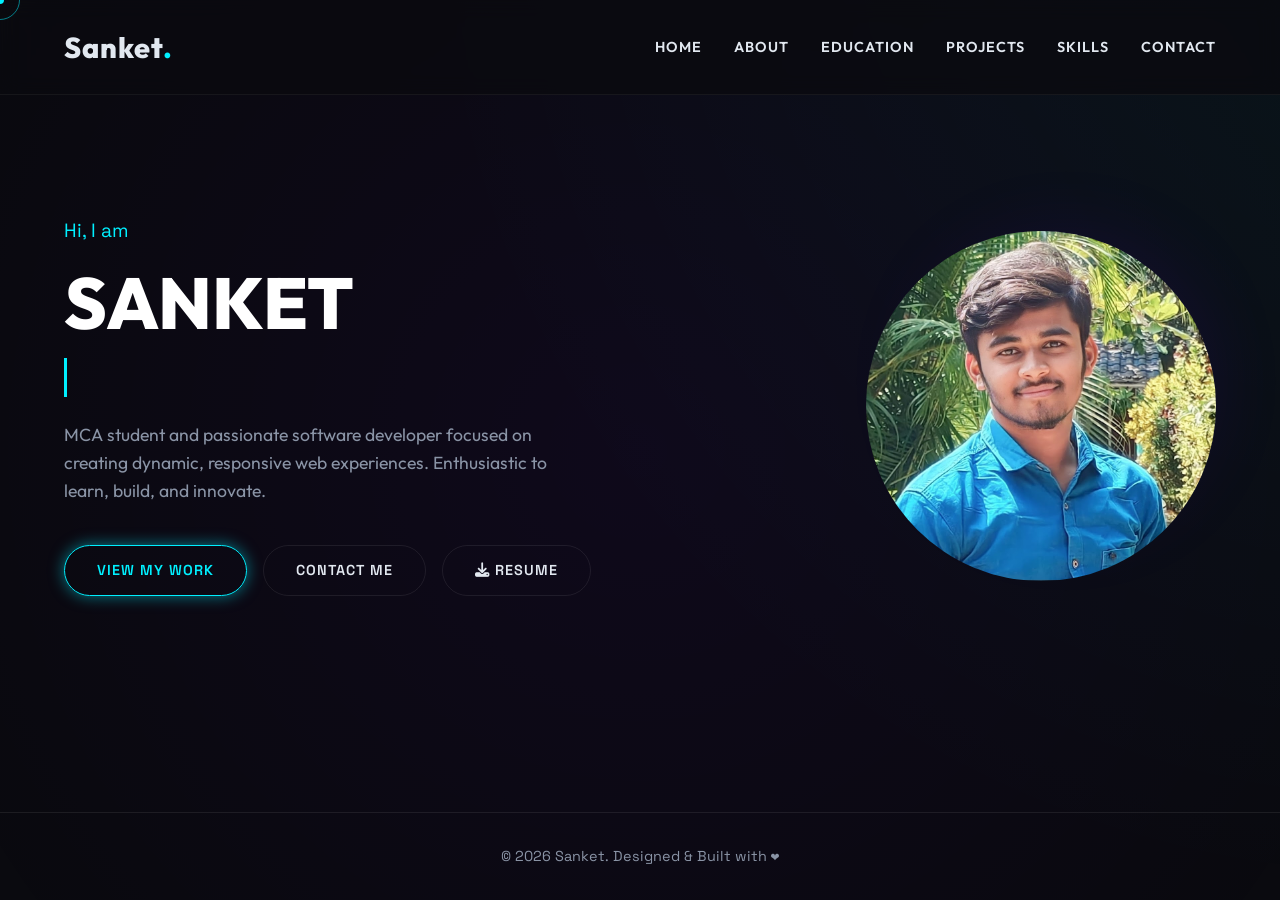
<file: index.html>
<!DOCTYPE html>
<html lang="en">

<head>
    <meta charset="UTF-8">
    <meta name="viewport" content="width=device-width, initial-scale=1.0">
    <title>Sanket | Web Developer</title>
    <meta name="description"
        content="Portfolio of Sanket, a Software and Web Developer skilled in HTML, CSS, JavaScript, Python, and MySQL.">
    <link rel="stylesheet" href="style.css">
    <link
        href="https://fonts.googleapis.com/css2?family=Outfit:wght@300;400;600;800&family=Space+Grotesk:wght@400;700&display=swap"
        rel="stylesheet">
    <link rel="stylesheet" href="https://cdnjs.cloudflare.com/ajax/libs/font-awesome/6.4.0/css/all.min.css">
</head>

<body>
    <div class="cursor-dot" data-cursor-dot></div>
    <div class="cursor-outline" data-cursor-outline></div>

    <nav class="navbar">
        <div class="logo">Sanket<span class="accent">.</span></div>
        <div class="menu-toggle" id="mobile-menu">
            <i class="fas fa-bars"></i>
        </div>
        <ul class="nav-links">
            <li><a href="#home">Home</a></li>
            <li><a href="about.html">About</a></li>
            <li><a href="education.html">Education</a></li>
            <li><a href="project.html">Projects</a></li>
            <li><a href="skills.html">Skills</a></li>
            <li><a href="contact.html">Contact</a></li>
        </ul>
    </nav>

    <main>
        <!-- Hero Section -->
        <section id="home" class="hero section-reveal">
            <div class="hero-content">
                <p class="greeting">Hi, I am</p>
                <h1 class="glitch" data-text="SANKET">SANKET</h1>
                <h2 class="typewriter"><span class="typed-text"></span><span class="cursor">&nbsp;</span></h2>
                <p class="summary">
                    MCA student and passionate software developer focused on creating dynamic, responsive web
                    experiences. Enthusiastic to learn, build, and innovate.
                </p>
                <div class="hero-btns">
                    <a href="project.html" class="btn primary-btn">View My Work</a>
                    <a href="contact.html" class="btn secondary-btn">Contact Me</a>
                    <a href="resume.pdf" class="btn secondary-btn" download><i class="fas fa-download"></i> Resume</a>
                </div>
            </div>
            <div class="hero-graphics">
                <div class="glow-orb"></div>
                <div class="hero-image-container">
                    <img src="profile.jpg" alt="Sanket" class="profile-img">
                </div>
            </div>
        </section>

    </main>

    <footer>
        <p>&copy; 2026 Sanket. Designed & Built with ❤️</p>
    </footer>

    <script src="script.js"></script>
</body>

</html>
</file>
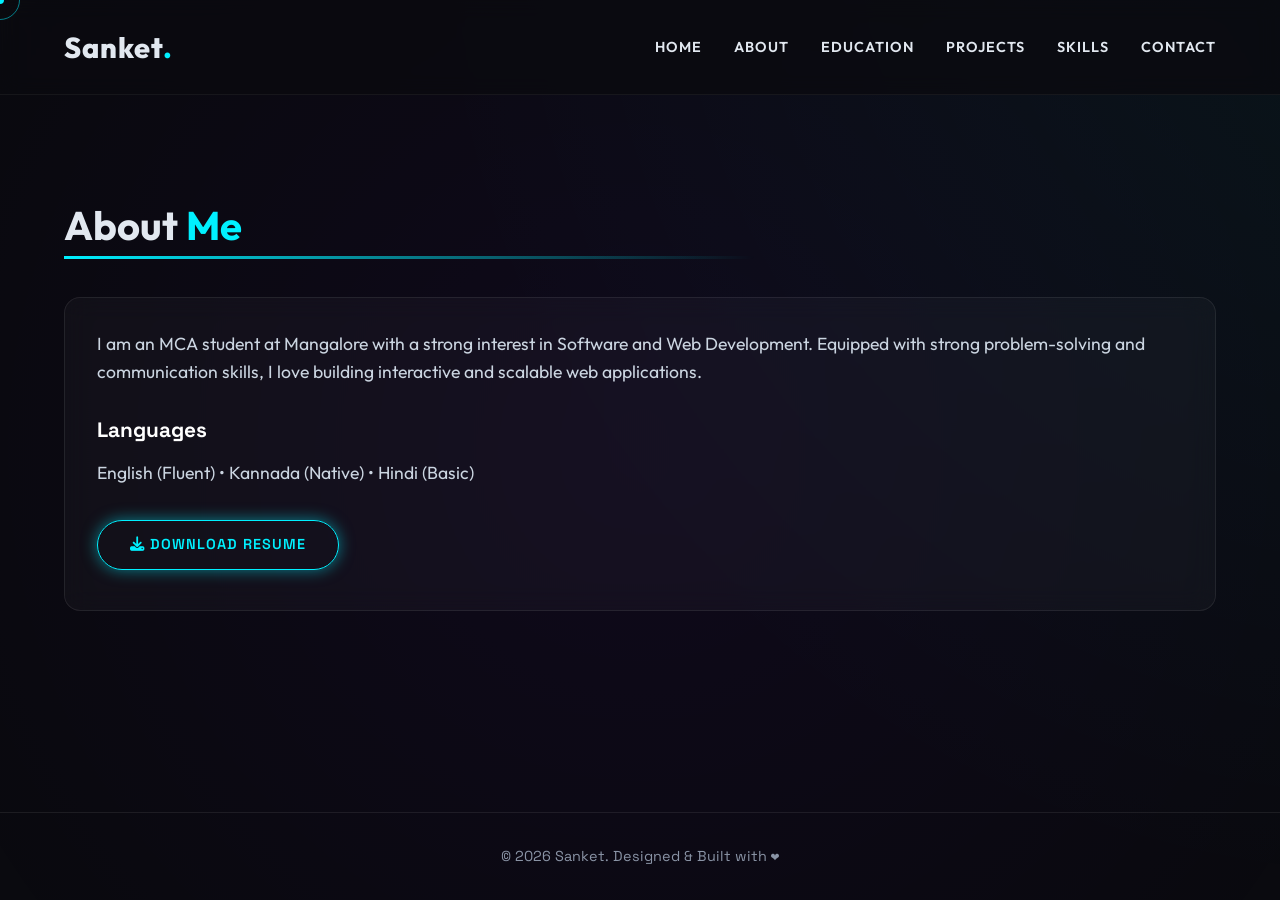
<file: about.html>
<!DOCTYPE html>
<html lang="en">

<head>
    <meta charset="UTF-8">
    <meta name="viewport" content="width=device-width, initial-scale=1.0">
    <title>About</title>
    <link rel="stylesheet" href="style.css">
    <link
        href="https://fonts.googleapis.com/css2?family=Outfit:wght@300;400;600;800&family=Space+Grotesk:wght@400;700&display=swap"
        rel="stylesheet">
    <link rel="stylesheet" href="https://cdnjs.cloudflare.com/ajax/libs/font-awesome/6.4.0/css/all.min.css">
</head>

<body>
    <div class="cursor-dot" data-cursor-dot></div>
    <div class="cursor-outline" data-cursor-outline></div>

    <nav class="navbar">
        <div class="logo">Sanket<span class="accent">.</span></div>
        <div class="menu-toggle" id="mobile-menu">
            <i class="fas fa-bars"></i>
        </div>
        <ul class="nav-links">
            <li><a href="index.html">Home</a></li>
            <li><a href="about.html">About</a></li>
            <li><a href="education.html">Education</a></li>
            <li><a href="project.html">Projects</a></li>
            <li><a href="skills.html">Skills</a></li>
            <li><a href="contact.html">Contact</a></li>
        </ul>
    </nav>


    <!-- About Section -->
    <section id="about" class="about section-reveal">
        <h2 class="section-title">About <span class="accent">Me</span></h2>
        <div class="about-container">
            <div class="about-text glass-panel">
                <p>I am an MCA student at Mangalore with a strong interest in Software and Web Development. Equipped
                    with strong problem-solving and communication skills, I love building interactive and scalable
                    web applications.</p>
                <!-- <div class="core-competencies">
                    <h3>Core Competencies</h3>
                    <div class="skills-grid">
                        <div class="skill-tag"><i class="fa-brands fa-html5"></i> HTML5</div>
                        <div class="skill-tag"><i class="fa-brands fa-css3-alt"></i> CSS3</div>
                        <div class="skill-tag"><i class="fa-brands fa-js"></i> JavaScript</div>
                        <div class="skill-tag"><i class="fa-brands fa-python"></i> Python</div>
                        <div class="skill-tag"><i class="fa-solid fa-database"></i> MySQL</div>
                        <div class="skill-tag"><i class="fa-solid fa-users"></i> Leadership & Teamwork</div>
                    </div>
                </div> -->
                <div class="languages">
                    <h3>Languages</h3>
                    <p>English (Fluent) • Kannada (Native) • Hindi (Basic)</p>
                </div>
                <div style="margin-top: 2rem;">
                    <a href="resume.pdf" class="btn primary-btn" download><i class="fas fa-download"></i> Download
                        Resume</a>
                </div>
            </div>
        </div>

    </section>
    <footer>
        <p>&copy; 2026 Sanket. Designed & Built with ❤️</p>
    </footer>
    <script src="script.js"></script>
</body>

</html>
</file>
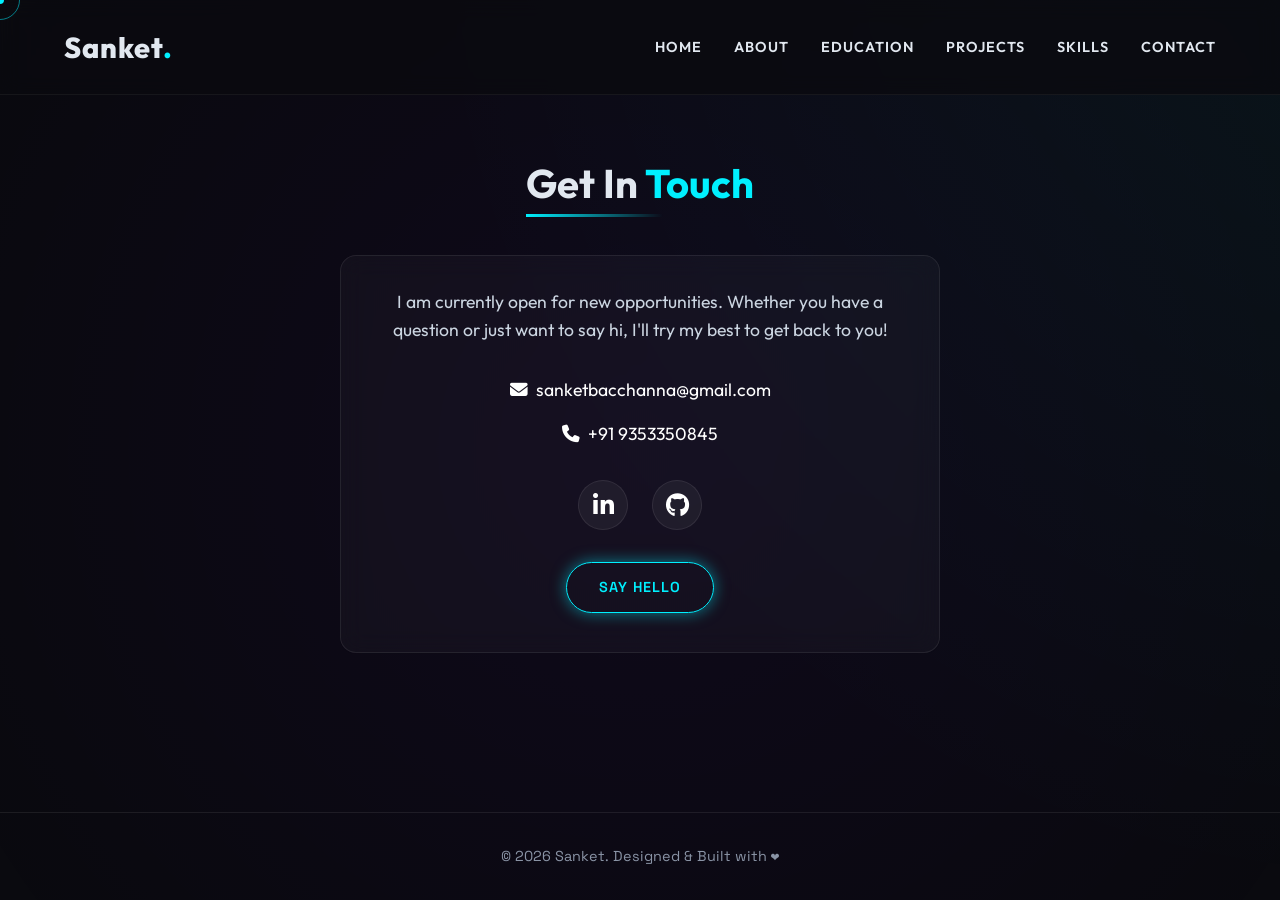
<file: contact.html>
<!DOCTYPE html>
<html lang="en">

<head>
    <meta charset="UTF-8">
    <meta name="viewport" content="width=device-width, initial-scale=1.0">
    <title>Contact</title>
    <link rel="stylesheet" href="style.css">
    <link
        href="https://fonts.googleapis.com/css2?family=Outfit:wght@300;400;600;800&family=Space+Grotesk:wght@400;700&display=swap"
        rel="stylesheet">
    <link rel="stylesheet" href="https://cdnjs.cloudflare.com/ajax/libs/font-awesome/6.4.0/css/all.min.css">
</head>

<body>
    <div class="cursor-dot" data-cursor-dot></div>
    <div class="cursor-outline" data-cursor-outline></div>

    <nav class="navbar">
        <div class="logo">Sanket<span class="accent">.</span></div>
        <div class="menu-toggle" id="mobile-menu">
            <i class="fas fa-bars"></i>
        </div>
        <ul class="nav-links">
            <li><a href="#home">Home</a></li>
            <li><a href="about.html">About</a></li>
            <li><a href="education.html">Education</a></li>
            <li><a href="project.html">Projects</a></li>
            <li><a href="skills.html">Skills</a></li>
            <li><a href="contact.html">Contact</a></li>
        </ul>
    </nav>

    <!-- Contact Section -->
    <section id="contact" class="contact section-reveal">
        <h2 class="section-title">Get In <span class="accent">Touch</span></h2>
        <div class="contact-container glass-panel">
            <p class="contact-msg">I am currently open for new opportunities. Whether you have a question or just
                want to say hi, I'll try my best to get back to you!</p>
            <div class="contact-info">
                <a href="mailto:sanketbacchanna@gmail.com" class="contact-link">
                    <i class="fa-solid fa-envelope"></i> sanketbacchanna@gmail.com
                </a>
                <a href="tel:9353350845" class="contact-link">
                    <i class="fa-solid fa-phone"></i> +91 9353350845
                </a>
            </div>
            <div class="social-links">
                <a href="https://www.linkedin.com/in/sanketbacchanna" target="_blank" class="social-icon"
                    aria-label="LinkedIn"><i class="fa-brands fa-linkedin-in"></i></a>
                <a href="https://github.com/Sanketbacchanna" target="_blank" class="social-icon" aria-label="GitHub"><i
                        class="fa-brands fa-github"></i></a>
            </div>
            <a href="mailto:sanketbacchanna@gmail.com" class="btn primary-btn" style="margin-top: 2rem;">Say
                Hello</a>
        </div>
    </section>
    <footer>
        <p>&copy; 2026 Sanket. Designed & Built with ❤️</p>
    </footer>
    <script src="script.js"></script>
</body>

</html>
</file>
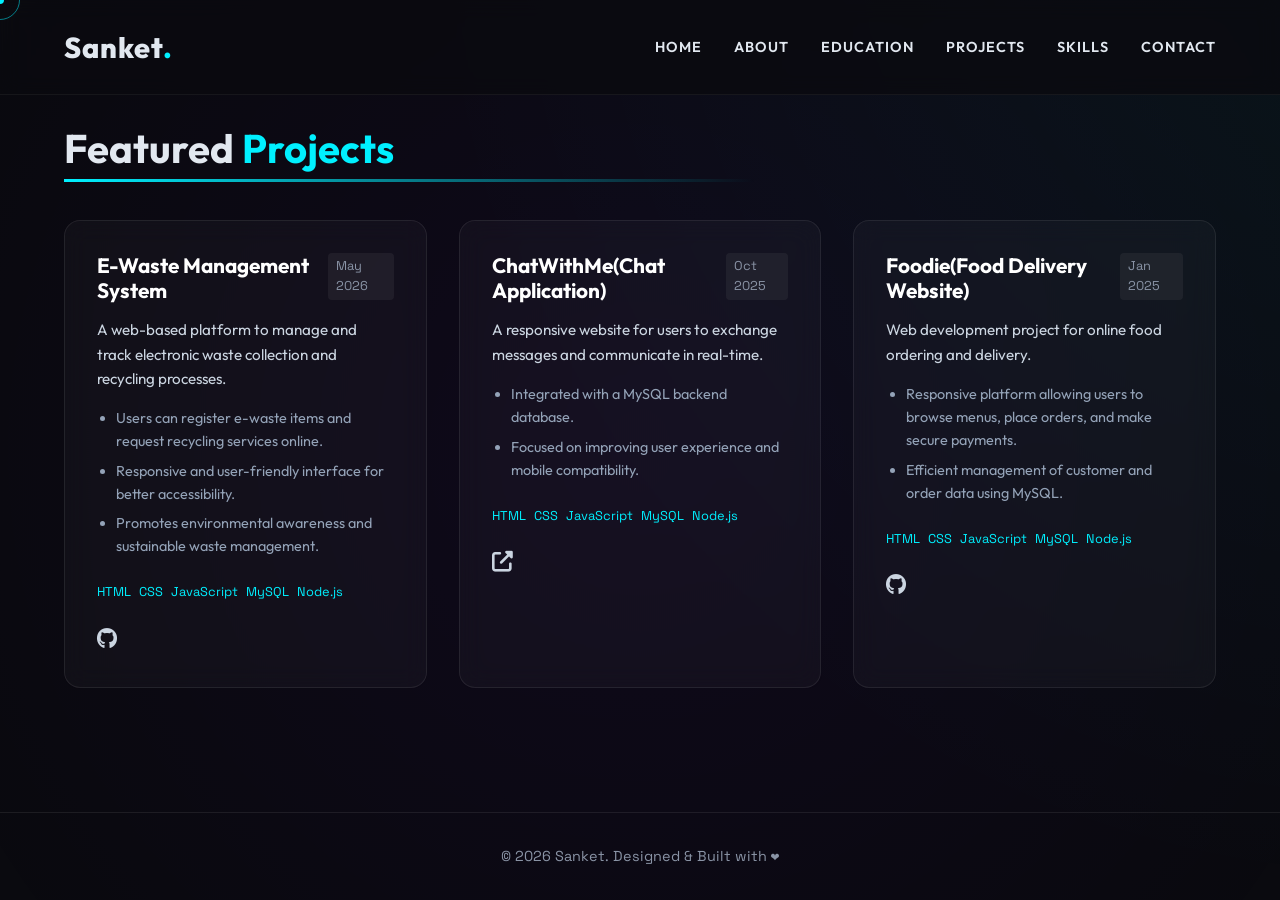
<file: project.html>
<!DOCTYPE html>
<html lang="en">

<head>
    <meta charset="UTF-8">
    <meta name="viewport" content="width=device-width, initial-scale=1.0">
    <title>Contact</title>
    <link rel="stylesheet" href="style.css">
    <link
        href="https://fonts.googleapis.com/css2?family=Outfit:wght@300;400;600;800&family=Space+Grotesk:wght@400;700&display=swap"
        rel="stylesheet">
    <link rel="stylesheet" href="https://cdnjs.cloudflare.com/ajax/libs/font-awesome/6.4.0/css/all.min.css">
</head>

<body>
    <div class="cursor-dot" data-cursor-dot></div>
    <div class="cursor-outline" data-cursor-outline></div>

    <nav class="navbar">
        <div class="logo">Sanket<span class="accent">.</span></div>
        <div class="menu-toggle" id="mobile-menu">
            <i class="fas fa-bars"></i>
        </div>
        <ul class="nav-links">
            <li><a href="#home">Home</a></li>
            <li><a href="about.html">About</a></li>
            <li><a href="education.html">Education</a></li>
            <li><a href="project.html">Projects</a></li>
            <li><a href="skills.html">Skills</a></li>
            <li><a href="contact.html">Contact</a></li>
        </ul>
    </nav>


    <!-- Projects Section -->
    <section id="projects" class="projects section-reveal">
        <h2 class="section-title">Featured <span class="accent">Projects</span></h2>
        <div class="projects-grid">
            <!-- Project 1 -->
            <div class="project-card glass-panel">
                <div class="project-content">
                    <div class="project-header">
                        <h3>E-Waste Management System</h3>
                        <span class="project-date">May 2026</span>
                    </div>
                    <p>A web-based platform to manage and track electronic waste collection and recycling processes.
                    </p>
                    <ul class="project-features">
                        <li>Users can register e-waste items and request recycling services online.</li>
                        <li>Responsive and user-friendly interface for better accessibility.</li>
                        <li>Promotes environmental awareness and sustainable waste management.</li>
                    </ul>
                    <div class="project-tech">
                        <span>HTML</span><span>CSS</span><span>JavaScript</span><span>MySQL</span><span>Node.js</span>
                    </div>
                    <div class="project-links">
                        <a href="https://github.com/Sanketbacchanna/E-Waste-Management-System.git" target="_blank"
                            title="GitHub Repository"><i class="fab fa-github"></i></a>
                    </div>
                </div>
            </div>

            <!-- Project 2 -->
            <div class="project-card glass-panel">
                <div class="project-content">
                    <div class="project-header">
                        <h3>ChatWithMe(Chat Application)</h3>
                        <span class="project-date">Oct 2025</span>
                    </div>
                    <p>A responsive website for users to exchange messages and communicate in real-time.</p>
                    <ul class="project-features">
                        <li>Integrated with a MySQL backend database.</li>
                        <li>Focused on improving user experience and mobile compatibility.</li>
                    </ul>
                    <div class="project-tech">
                        <span>HTML</span><span>CSS</span><span>JavaScript</span><span>MySQL</span><span>Node.js</span>
                    </div>
                    <div class="project-links">
                        <a href="https://chat-application-lk1e.onrender.com/" target="_blank" title="Live Demo"><i
                                class="fas fa-external-link-alt"></i></a>
                    </div>
                </div>
            </div>

            <!-- Project 3 -->
            <div class="project-card glass-panel">
                <div class="project-content">
                    <div class="project-header">
                        <h3>Foodie(Food Delivery Website)</h3>
                        <span class="project-date">Jan 2025</span>
                    </div>
                    <p>Web development project for online food ordering and delivery.</p>
                    <ul class="project-features">
                        <li>Responsive platform allowing users to browse menus, place orders, and make secure
                            payments.</li>
                        <li>Efficient management of customer and order data using MySQL.</li>
                    </ul>
                    <div class="project-tech">
                        <span>HTML</span><span>CSS</span><span>JavaScript</span><span>MySQL</span><span>Node.js</span>
                    </div>
                    <div class="project-links">
                        <a href="https://github.com/Sanketbacchanna/Foodie.git" target="_blank"
                            title="GitHub Repository"><i class="fab fa-github"></i></a>
                    </div>
                </div>
            </div>
        </div>
    </section>
    <footer>
        <p>&copy; 2026 Sanket. Designed & Built with ❤️</p>
    </footer>
    <script src="script.js"></script>
</body>

</html>
</file>
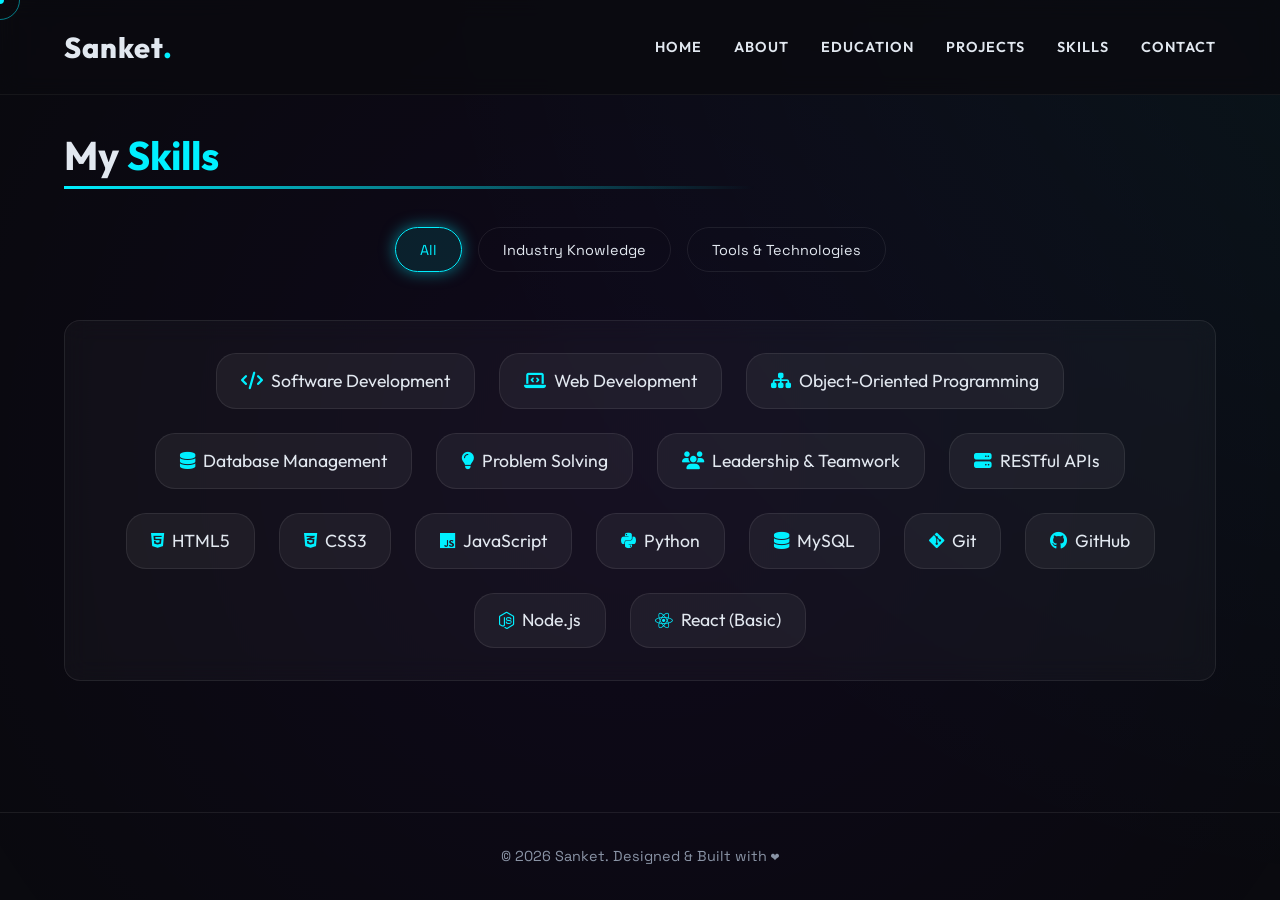
<file: skills.html>
<!DOCTYPE html>
<html lang="en">

<head>
    <meta charset="UTF-8">
    <meta name="viewport" content="width=device-width, initial-scale=1.0">
    <title>Sanket | Skills</title>
    <link rel="stylesheet" href="style.css">
    <link
        href="https://fonts.googleapis.com/css2?family=Outfit:wght@300;400;600;800&family=Space+Grotesk:wght@400;700&display=swap"
        rel="stylesheet">
    <link rel="stylesheet" href="https://cdnjs.cloudflare.com/ajax/libs/font-awesome/6.4.0/css/all.min.css">
</head>

<body>
    <div class="cursor-dot" data-cursor-dot></div>
    <div class="cursor-outline" data-cursor-outline></div>

    <nav class="navbar">
        <div class="logo">Sanket<span class="accent">.</span></div>
        <div class="menu-toggle" id="mobile-menu">
            <i class="fas fa-bars"></i>
        </div>
        <ul class="nav-links">
            <li><a href="index.html">Home</a></li>
            <li><a href="about.html">About</a></li>
            <li><a href="education.html">Education</a></li>
            <li><a href="project.html">Projects</a></li>
            <li><a href="skills.html">Skills</a></li>
            <li><a href="contact.html">Contact</a></li>
        </ul>
    </nav>

    <main>
        <section id="skills" class="skills section-reveal">
            <h2 class="section-title">My <span class="accent">Skills</span></h2>

            <div class="skills-filter">
                <button class="filter-btn active" data-filter="all">All</button>
                <button class="filter-btn" data-filter="industry">Industry Knowledge</button>
                <button class="filter-btn" data-filter="tools">Tools & Technologies</button>
            </div>

            <div class="skills-container glass-panel">
                <!-- Industry Knowledge -->
                <div class="skill-tag skill-item industry"><i class="fa-solid fa-code"></i> Software Development</div>
                <div class="skill-tag skill-item industry"><i class="fa-solid fa-laptop-code"></i> Web Development</div>
                <div class="skill-tag skill-item industry"><i class="fa-solid fa-sitemap"></i> Object-Oriented
                    Programming</div>
                <div class="skill-tag skill-item industry"><i class="fa-solid fa-database"></i> Database Management
                </div>
                <div class="skill-tag skill-item industry"><i class="fa-solid fa-lightbulb"></i> Problem Solving</div>
                <div class="skill-tag skill-item industry"><i class="fa-solid fa-users"></i> Leadership & Teamwork</div>
                <div class="skill-tag skill-item industry"><i class="fa-solid fa-server"></i> RESTful APIs</div>

                <!-- Tools & Technologies -->
                <div class="skill-tag skill-item tools"><i class="fa-brands fa-html5"></i> HTML5</div>
                <div class="skill-tag skill-item tools"><i class="fa-brands fa-css3-alt"></i> CSS3</div>
                <div class="skill-tag skill-item tools"><i class="fa-brands fa-js"></i> JavaScript</div>
                <div class="skill-tag skill-item tools"><i class="fa-brands fa-python"></i> Python</div>
                <div class="skill-tag skill-item tools"><i class="fa-solid fa-database"></i> MySQL</div>
                <div class="skill-tag skill-item tools"><i class="fa-brands fa-git-alt"></i> Git</div>
                <div class="skill-tag skill-item tools"><i class="fa-brands fa-github"></i> GitHub</div>
                <div class="skill-tag skill-item tools"><i class="fa-brands fa-node-js"></i> Node.js</div>
                <div class="skill-tag skill-item tools"><i class="fa-brands fa-react"></i> React (Basic)</div>
            </div>
        </section>
    </main>

    <footer>
        <p>&copy; 2026 Sanket. Designed & Built with ❤️</p>
    </footer>

    <script src="script.js"></script>
</body>

</html>
</file>
<file: style.css>
:root {
    --bg-color: #0a0a0f;
    --text-color: #e2e8f0;
    --accent-color: #00f0ff;
    --accent-glow: rgba(0, 240, 255, 0.5);
    --secondary-accent: #7000ff;
    --card-bg: rgba(255, 255, 255, 0.03);
    --card-border: rgba(255, 255, 255, 0.08);
    --nav-bg: rgba(10, 10, 15, 0.8);

    --font-main: 'Outfit', sans-serif;
    --font-mono: 'Space Grotesk', monospace;

    --transition: all 0.3s cubic-bezier(0.25, 0.8, 0.25, 1);
}

* {
    margin: 0;
    padding: 0;
    box-sizing: border-box;
    cursor: none;
    /* Custom cursor */
}

html {
    scroll-behavior: smooth;
    scrollbar-width: thin;
    scrollbar-color: var(--accent-color) var(--bg-color);
}

body {
    background-color: var(--bg-color);
    color: var(--text-color);
    font-family: var(--font-main);
    line-height: 1.6;
    overflow-x: hidden;
    position: relative;
    display: flex;
    flex-direction: column;
    min-height: 100vh;
}

main {
    flex: 1;
    display: flex;
    flex-direction: column;
}

/* Background Gradients */
body::before {
    content: '';
    position: fixed;
    top: -50%;
    left: -50%;
    width: 200%;
    height: 200%;
    background: radial-gradient(circle at 50% 50%, rgba(112, 0, 255, 0.05) 0%, rgba(0, 0, 0, 0) 50%),
        radial-gradient(circle at 80% 20%, rgba(0, 240, 255, 0.05) 0%, rgba(0, 0, 0, 0) 40%);
    z-index: -1;
    animation: bgRotate 30s linear infinite;
    pointer-events: none;
}

@keyframes bgRotate {
    0% {
        transform: rotate(0deg);
    }

    100% {
        transform: rotate(360deg);
    }
}

/* Custom Cursor */
.cursor-dot,
.cursor-outline {
    position: fixed;
    top: 0;
    left: 0;
    transform: translate(-50%, -50%);
    border-radius: 50%;
    z-index: 9999;
    pointer-events: none;
}

.cursor-dot {
    width: 8px;
    height: 8px;
    background-color: var(--accent-color);
    transition: width 0.2s, height 0.2s;
}

.cursor-outline {
    width: 40px;
    height: 40px;
    border: 1px solid var(--accent-glow);
    transition: width 0.2s, height 0.2s, border 0.2s, background-color 0.2s;
}

.cursor-outline.cursor-hover {
    width: 60px;
    height: 60px;
    border-color: var(--accent-color);
    background-color: rgba(0, 240, 255, 0.05);
    box-shadow: 0 0 15px var(--accent-glow);
}

.cursor-dot.cursor-hover-dot {
    width: 0px;
    height: 0px;
}

/* Typography & Utilities */
h1,
h2,
h3,
h4 {
    font-weight: 700;
    line-height: 1.2;
}

a {
    text-decoration: none;
    color: inherit;
}

ul {
    list-style: none;
}

.accent {
    color: var(--accent-color);
}

.glass-panel {
    background: var(--card-bg);
    backdrop-filter: blur(12px);
    -webkit-backdrop-filter: blur(12px);
    border: 1px solid var(--card-border);
    border-radius: 16px;
    padding: 2rem;
    transition: var(--transition);
}

.glass-panel:hover {
    transform: translateY(-5px);
    border-color: rgba(0, 240, 255, 0.3);
    box-shadow: 0 10px 30px -10px rgba(0, 240, 255, 0.1);
}

/* Buttons */
.btn {
    display: inline-block;
    padding: 0.8rem 2rem;
    border-radius: 30px;
    font-weight: 600;
    font-family: var(--font-mono);
    text-transform: uppercase;
    letter-spacing: 1px;
    font-size: 0.9rem;
    transition: var(--transition);
    position: relative;
    overflow: hidden;
    z-index: 1;
}

.primary-btn {
    background: transparent;
    color: var(--accent-color);
    border: 1px solid var(--accent-color);
    box-shadow: 0 0 15px var(--accent-glow);
}

.primary-btn::before {
    content: '';
    position: absolute;
    top: 0;
    left: 0;
    width: 0%;
    height: 100%;
    background: var(--accent-color);
    transition: var(--transition);
    z-index: -1;
}

.primary-btn:hover {
    color: var(--bg-color);
    box-shadow: 0 0 25px var(--accent-glow);
}

.primary-btn:hover::before {
    width: 100%;
}

.secondary-btn {
    background: transparent;
    color: var(--text-color);
    border: 1px solid var(--card-border);
}

.secondary-btn:hover {
    border-color: var(--text-color);
    background: rgba(255, 255, 255, 0.05);
}

/* Navbar */
.navbar {
    position: fixed;
    top: 0;
    width: 100%;
    display: flex;
    justify-content: space-between;
    align-items: center;
    padding: 1.5rem 5%;
    background: var(--nav-bg);
    backdrop-filter: blur(10px);
    z-index: 1000;
    border-bottom: 1px solid rgba(255, 255, 255, 0.05);
    transition: var(--transition);
}

.navbar.scrolled {
    padding: 1rem 5%;
    box-shadow: 0 5px 20px rgba(0, 0, 0, 0.5);
}

.logo {
    font-size: 1.8rem;
    font-weight: 800;
    letter-spacing: 1px;
}

.nav-links {
    display: flex;
    gap: 2rem;
}

.nav-links a {
    font-size: 0.9rem;
    font-weight: 600;
    text-transform: uppercase;
    letter-spacing: 1px;
    position: relative;
    padding-bottom: 5px;
    transition: var(--transition);
}

.nav-links a::after {
    content: '';
    position: absolute;
    bottom: 0;
    left: 0;
    width: 0;
    height: 2px;
    background: var(--accent-color);
    transition: var(--transition);
}

.nav-links a:hover {
    color: var(--accent-color);
}

.nav-links a:hover::after {
    width: 100%;
}

/* Main Sections */
section {
    padding: 100px 5%;
    flex: 1;
    display: flex;
    flex-direction: column;
    justify-content: center;
}

.section-title {
    font-size: 2.5rem;
    margin-bottom: 3rem;
    position: relative;
    display: inline-block;
}

.section-title::after {
    content: '';
    position: absolute;
    bottom: -10px;
    left: 0;
    width: 60%;
    height: 3px;
    background: linear-gradient(90deg, var(--accent-color), transparent);
}

/* Hero Section */
.hero {
    flex-direction: row;
    align-items: center;
    justify-content: space-between;
}

.hero-content {
    flex: 1;
    max-width: 600px;
}

.greeting {
    font-family: var(--font-mono);
    color: var(--accent-color);
    font-size: 1.2rem;
    margin-bottom: 1rem;
}

.glitch {
    font-size: 4.5rem;
    font-weight: 800;
    line-height: 1.1;
    margin-bottom: 1rem;
    position: relative;
    color: #fff;
}

.typewriter {
    font-size: 2rem;
    color: #a0aec0;
    margin-bottom: 1.5rem;
    font-weight: 400;
    height: 2.4rem;
}

.cursor {
    display: inline-block;
    width: 3px;
    background-color: var(--accent-color);
    animation: blink 1s infinite;
}

@keyframes blink {

    0%,
    100% {
        opacity: 1;
    }

    50% {
        opacity: 0;
    }
}

.summary {
    font-size: 1.1rem;
    color: #8a94a6;
    margin-bottom: 2.5rem;
    max-width: 500px;
}

.hero-btns {
    display: flex;
    gap: 1rem;
}

.hero-graphics {
    flex: 1;
    display: flex;
    justify-content: flex-end;
    position: relative;
}

.glow-orb {
    position: absolute;
    width: 300px;
    height: 300px;
    background: radial-gradient(circle, var(--secondary-accent) 0%, transparent 70%);
    opacity: 0.4;
    filter: blur(50px);
    animation: float 6s ease-in-out infinite;
}

.hero-image-container {
    position: relative;
    width: 350px;
    height: 350px;
    border-radius: 50%;
    animation: float 6s ease-in-out infinite alternate;
}

.profile-img {
    width: 100%;
    height: 100%;
    object-fit: cover;
    border-radius: 50%;
}

@keyframes float {
    0% {
        transform: translateY(0px) rotate(5deg);
    }

    100% {
        transform: translateY(-20px) rotate(3deg);
    }
}

/* About Section */
.about-container {
    display: flex;
    gap: 2rem;
}

.about-text {
    flex: 1;
}

.about-text p {
    font-size: 1.1rem;
    color: #cbd5e1;
    margin-bottom: 2rem;
}

.core-competencies h3,
.languages h3 {
    font-size: 1.3rem;
    color: #fff;
    margin-bottom: 1rem;
    font-family: var(--font-mono);
}

.skills-grid {
    display: flex;
    flex-wrap: wrap;
    gap: 1rem;
    margin-bottom: 2rem;
}

.skill-tag {
    background: rgba(255, 255, 255, 0.05);
    border: 1px solid var(--card-border);
    padding: 0.5rem 1rem;
    border-radius: 20px;
    display: flex;
    align-items: center;
    gap: 0.5rem;
    font-size: 0.9rem;
    transition: var(--transition);
}

.skill-tag i {
    color: var(--accent-color);
}

.skill-tag:hover {
    background: rgba(0, 240, 255, 0.1);
    border-color: var(--accent-color);
    transform: translateY(-2px);
}

/* Skills Page Specifics */
.skills-filter {
    display: flex;
    justify-content: center;
    gap: 1rem;
    margin-bottom: 3rem;
    flex-wrap: wrap;
}

.filter-btn {
    background: transparent;
    border: 1px solid var(--card-border);
    color: var(--text-color);
    padding: 0.8rem 1.5rem;
    border-radius: 30px;
    font-family: var(--font-mono);
    font-size: 0.9rem;
    cursor: none;
    transition: var(--transition);
}

.filter-btn:hover, .filter-btn.active {
    background: rgba(0, 240, 255, 0.1);
    border-color: var(--accent-color);
    color: var(--accent-color);
    box-shadow: 0 0 15px var(--accent-glow);
}

.skills-container {
    display: flex;
    flex-wrap: wrap;
    gap: 1.5rem;
    justify-content: center;
}

.skill-item {
    font-size: 1.1rem;
    padding: 0.8rem 1.5rem;
    transition: all 0.4s ease;
}

.skill-item.hide {
    display: none;
}

/* Education Section */
.timeline {
    position: relative;
    max-width: 800px;
    margin: 0 auto;
}

.timeline::before {
    content: '';
    position: absolute;
    top: 0;
    bottom: 0;
    left: 20px;
    width: 2px;
    background: var(--card-border);
}

.timeline-item {
    position: relative;
    margin-left: 50px;
    margin-bottom: 2rem;
    padding: 1.5rem;
}

.timeline-dot {
    position: absolute;
    top: 1.5rem;
    left: -35px;
    width: 12px;
    height: 12px;
    background: var(--accent-color);
    border-radius: 50%;
    box-shadow: 0 0 10px var(--accent-glow);
}

.timeline-date {
    font-family: var(--font-mono);
    color: var(--accent-color);
    font-size: 0.9rem;
    margin-bottom: 0.5rem;
}

.timeline-content h3 {
    font-size: 1.2rem;
    margin-bottom: 0.3rem;
    color: #fff;
}

.timeline-content p {
    color: #94a3b8;
    font-size: 0.95rem;
}

.cert-icon {
    font-size: 2.5rem;
    color: var(--secondary-accent);
    margin-bottom: 1rem;
}

.cert-issuer {
    font-family: var(--font-mono);
    color: var(--accent-color);
    font-size: 0.9rem;
    margin: 0.5rem 0;
}

.view-cert-btn {
    background: transparent;
    border: 1px solid var(--accent-color);
    color: var(--accent-color);
    padding: 0.4rem 1rem;
    border-radius: 20px;
    font-family: var(--font-mono);
    font-size: 0.8rem;
    font-weight: 600;
    cursor: none;
    margin-top: 0.8rem;
    transition: var(--transition);
    display: inline-flex;
    align-items: center;
    gap: 0.5rem;
}

.view-cert-btn:hover {
    background: var(--accent-color);
    color: var(--bg-color);
    box-shadow: 0 0 10px var(--accent-glow);
}

/* Certificate Modal */
.modal {
    display: none;
    position: fixed;
    z-index: 2000;
    top: 0;
    left: 0;
    width: 100vw;
    height: 100vh;
    background: rgba(10, 10, 15, 0.9);
    backdrop-filter: blur(15px);
    -webkit-backdrop-filter: blur(15px);
    justify-content: center;
    align-items: center;
    opacity: 0;
    transition: opacity 0.4s ease;
}

.modal.show {
    display: flex;
    opacity: 1;
}

.modal-content {
    position: relative;
    max-width: 90%;
    max-height: 90vh;
    width: 600px;
    display: flex;
    flex-direction: column;
    align-items: center;
    border: 1px solid var(--card-border);
    background: rgba(255, 255, 255, 0.02);
    padding: 1.5rem;
    border-radius: 16px;
    box-shadow: 0 20px 50px rgba(0, 0, 0, 0.5);
    transform: scale(0.9);
    transition: transform 0.4s cubic-bezier(0.25, 0.8, 0.25, 1);
}

.modal.show .modal-content {
    transform: scale(1);
}

.modal-content img {
    max-width: 100%;
    max-height: 60vh;
    border-radius: 8px;
    object-fit: contain;
    border: 1px solid rgba(255, 255, 255, 0.05);
}

.modal-close {
    position: absolute;
    top: 1.5rem;
    right: 2rem;
    font-size: 2.5rem;
    color: var(--text-color);
    cursor: none;
    transition: var(--transition);
}

.modal-close:hover {
    color: var(--accent-color);
}

.modal-caption {
    margin-top: 1.2rem;
    text-align: center;
    width: 100%;
}

.modal-caption h3 {
    font-size: 1.3rem;
    color: #fff;
    margin-bottom: 0.3rem;
}

.modal-caption p {
    color: var(--accent-color);
    font-family: var(--font-mono);
    font-size: 0.9rem;
    margin-bottom: 1rem;
}

.modal-caption .btn {
    padding: 0.5rem 1.5rem;
    font-size: 0.8rem;
}

/* Projects Section */

.projects-grid {
    display: grid;
    grid-template-columns: repeat(auto-fit, minmax(300px, 1fr));
    gap: 2rem;
}

.project-card {
    display: flex;
    flex-direction: column;
    height: 100%;
}

.project-header {
    display: flex;
    justify-content: space-between;
    align-items: flex-start;
    margin-bottom: 1rem;
}

.project-header h3 {
    font-size: 1.3rem;
    color: #fff;
}

.project-date {
    font-family: var(--font-mono);
    font-size: 0.8rem;
    color: #8a94a6;
    background: rgba(255, 255, 255, 0.05);
    padding: 0.2rem 0.5rem;
    border-radius: 4px;
}

.project-content p {
    color: #cbd5e1;
    font-size: 0.95rem;
    margin-bottom: 1rem;
}

.project-features {
    list-style-type: disc;
    padding-left: 1.2rem;
    margin-bottom: 1.5rem;
    color: #94a3b8;
    font-size: 0.9rem;
    flex-grow: 1;
}

.project-features li {
    margin-bottom: 0.4rem;
}

.project-tech {
    display: flex;
    flex-wrap: wrap;
    gap: 0.5rem;
    margin-top: auto;
}

.project-tech span {
    font-family: var(--font-mono);
    font-size: 0.8rem;
    color: var(--accent-color);
}

.project-links {
    margin-top: 1.2rem;
    display: flex;
    gap: 1rem;
}

.project-links a {
    color: #cbd5e1;
    font-size: 1.3rem;
    transition: var(--transition);
}

.project-links a:hover {
    color: var(--accent-color);
    transform: translateY(-2px);
}

/* Contact Section */
.contact {
    align-items: center;
    text-align: center;
}

.contact-container {
    max-width: 600px;
    width: 100%;
}

.contact-msg {
    color: #cbd5e1;
    margin-bottom: 2rem;
    font-size: 1.1rem;
}

.contact-info {
    display: flex;
    flex-direction: column;
    gap: 1rem;
    margin-bottom: 2rem;
}

.contact-link {
    display: flex;
    align-items: center;
    justify-content: center;
    gap: 0.5rem;
    font-size: 1.1rem;
    color: #fff;
    transition: var(--transition);
}

.contact-link:hover {
    color: var(--accent-color);
}

.social-links {
    display: flex;
    justify-content: center;
    gap: 1.5rem;
}

.social-icon {
    display: flex;
    align-items: center;
    justify-content: center;
    width: 50px;
    height: 50px;
    border-radius: 50%;
    background: rgba(255, 255, 255, 0.05);
    border: 1px solid var(--card-border);
    font-size: 1.5rem;
    color: #fff;
    transition: var(--transition);
}

.social-icon:hover {
    background: rgba(0, 240, 255, 0.1);
    border-color: var(--accent-color);
    color: var(--accent-color);
    transform: translateY(-5px);
}

footer {
    text-align: center;
    padding: 2rem;
    border-top: 1px solid var(--card-border);
    color: #8a94a6;
    font-family: var(--font-mono);
    font-size: 0.9rem;
}

.menu-toggle {
    display: none;
    font-size: 1.5rem;
    color: var(--text-color);
    cursor: none;
    z-index: 1001;
}

/* Animations */
.section-reveal {
    opacity: 0;
    transform: translateY(50px);
    transition: all 1s cubic-bezier(0.25, 0.8, 0.25, 1);
}

.section-reveal.active {
    opacity: 1;
    transform: translateY(0);
}

/* Responsive */
@media (max-width: 900px) {
    .hero {
        flex-direction: column;
        text-align: center;
        padding-top: 150px;
    }

    .hero-content {
        margin-bottom: 3rem;
    }

    .hero-btns {
        justify-content: center;
    }

    .glitch {
        font-size: 3.5rem;
    }

    .menu-toggle {
        display: block;
    }

    .nav-links {
        display: flex;
        flex-direction: column;
        justify-content: center;
        align-items: center;
        position: fixed;
        top: 0;
        right: -100%;
        width: 100%;
        height: 100vh;
        background: var(--bg-color);
        z-index: 1000;
        transition: right 0.4s ease;
    }

    .nav-links.active {
        right: 0;
    }

    .nav-links li {
        margin: 1.5rem 0;
    }
    
    .nav-links a {
        font-size: 1.5rem;
    }
}

@media (max-width: 600px) {
    .glitch {
        font-size: 2.8rem;
    }

    .typewriter {
        font-size: 1.5rem;
    }

    .timeline::before {
        left: 10px;
    }

    .timeline-item {
        margin-left: 30px;
        padding: 1rem;
    }

    .timeline-dot {
        left: -25px;
    }
}
</file>
